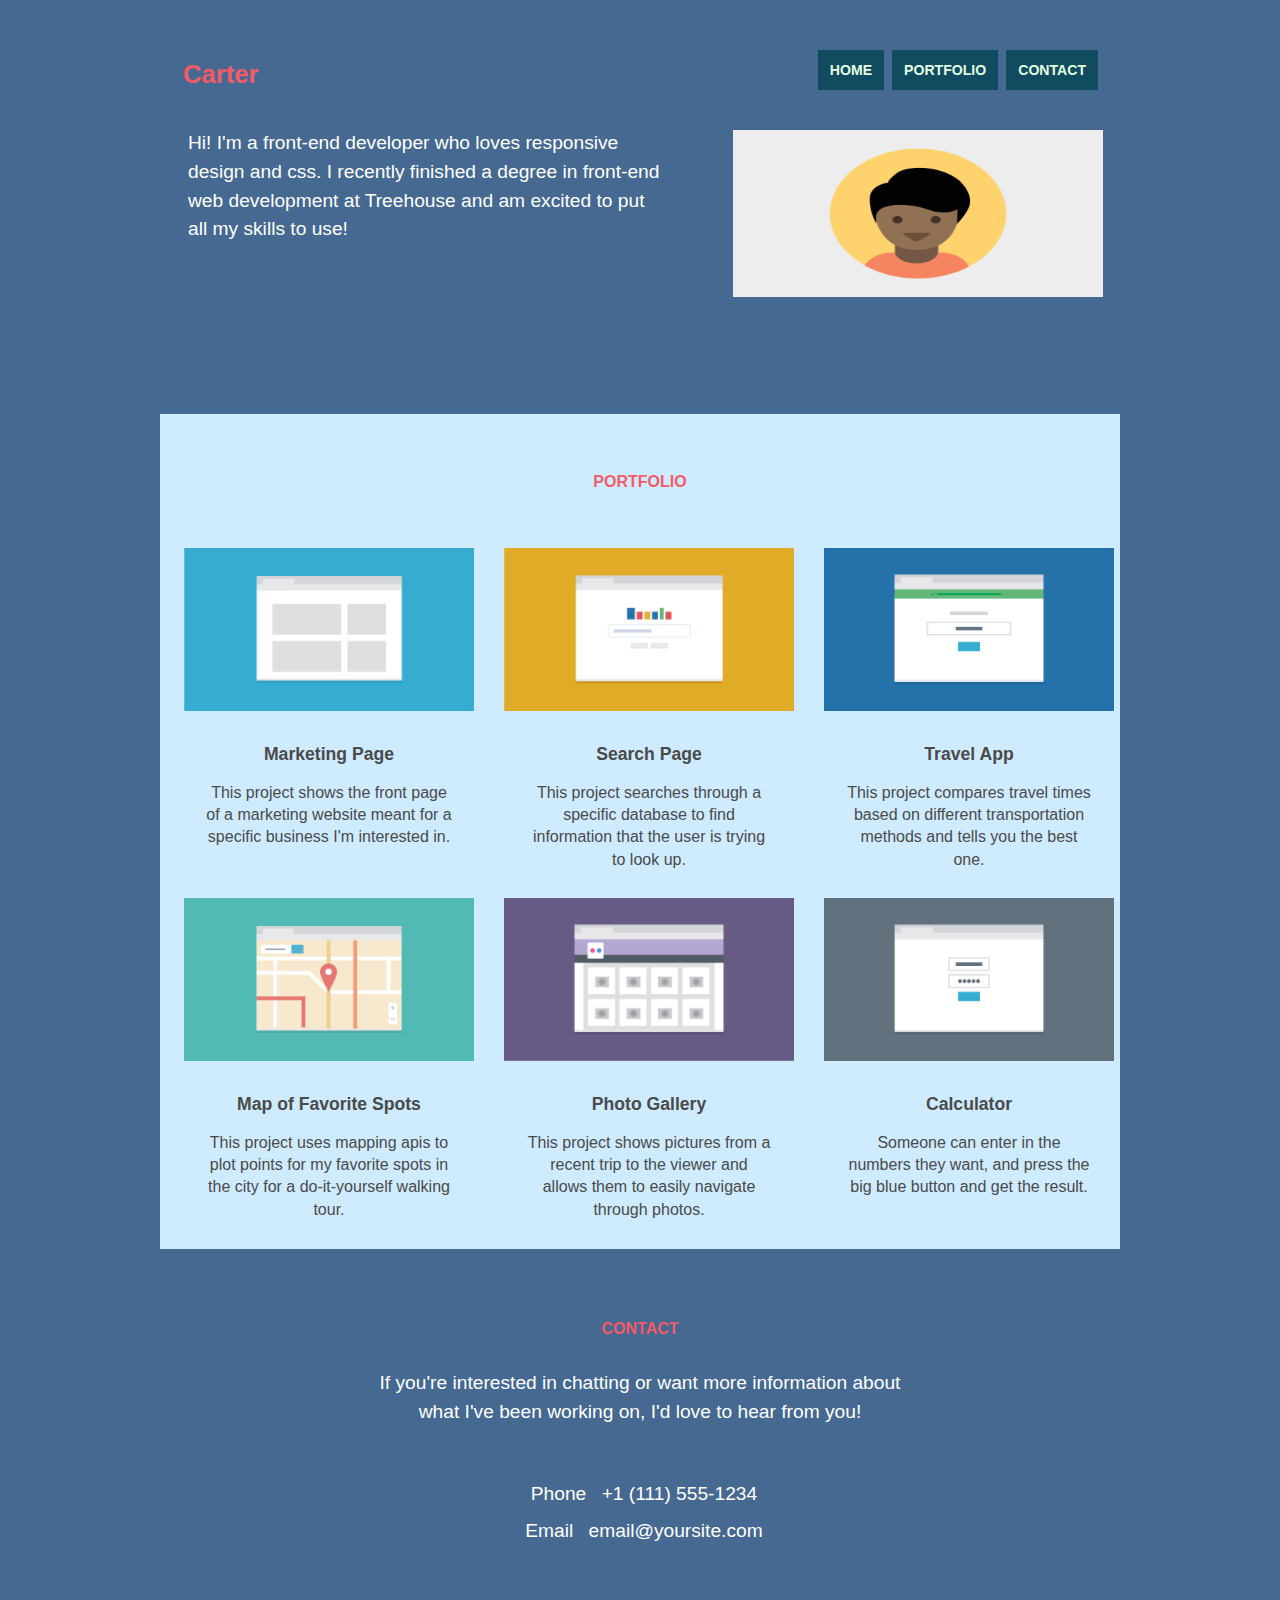
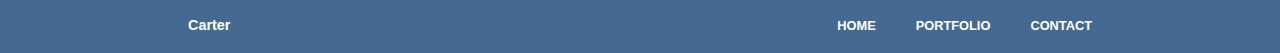
<file: html/index.html>
<!DOCTYPE html>
<html lang="en">

<head>
  <meta charset="utf-8">
  <meta name="viewport" content="width=device-width, initial-scale=1.0">
  <title>Responsive Layout</title>
  <link rel="stylesheet" href="../css/styles.css">
</head>

<body>
  <div class="container">

    <!--    Begin Header    -->
    <header>
      <div class="main-nav" id="navbar">
        <div class="logo">
          <p>Carter</p>
        </div>
        <div class="nav">
          <div class="nav-link"><a href="#navbar">HOME</a></div>
          <div class="nav-link"><a href="#portfolio">PORTFOLIO</a></div>
          <div class="nav-link"><a href="#contact-info">CONTACT</a></div>
        </div>
      </div>
    </header>
    <!--    End Header     -->


    <!--    Begin Greeting     -->
    <div class="greeting">
      <div class="greeting-item">
        <img src="../images/responsive-layout-profile.png" alt="Profile Image">
      </div>
      <div class="greeting-item">
        <p>Hi! I'm a front-end developer who loves responsive design and css. I recently finished a degree in front-end web development at Treehouse and am excited to put all my skills to use!</p>
      </div>
    </div>
    <!--    End Greeting     -->


    <!--    Begin Main    -->
    <div class="main">
      <p class="portfolio" id="portfolio">PORTFOLIO</p>
      <div class="content">
        <img src="../images/portfolio-1.png" alt="Marketing Page Project">
        <p class="headline">Marketing Page</p>
        <p>This project shows the front page of a marketing website meant for a specific business I'm interested in.</p>
      </div>
      <div class="content">
        <img src="../images/portfolio-2.png" alt="Search Page Project">
        <p class="headline">Search Page</p>
        <p>This project searches through a specific database to find information that the user is trying to look up.</p>
      </div>
      <div class="content">
        <img src="../images/portfolio-3.png" alt="Travel App Project">
        <p class="headline">Travel App</p>
        <p>This project compares travel times based on different transportation methods and tells you the best one.</p>
      </div>
      <div class="content">
        <img src="../images/portfolio-6.png" alt="Map of Favorite Spots Project">
        <p class="headline">Map of Favorite Spots</p>
        <p>This project uses mapping apis to plot points for my favorite spots in the city for a do-it-yourself walking tour.</p>
      </div>
      <div class="content">
        <img src="../images/portfolio-5.png" alt="Photo Gallery Project">
        <p class="headline">Photo Gallery</p>
        <p>This project shows pictures from a recent trip to the viewer and allows them to easily navigate through photos.</p>
      </div>
      <div class="content">
        <img src="../images/portfolio-4.png" alt="Calculator Project">
        <p class="headline">Calculator</p>
        <p>Someone can enter in the numbers they want, and press the big blue button and get the result.</p>
      </div>
    </div>
    <!--    End Main    -->

    <!-- Begin Contact Info -->
    <div id="contact-info" class="contact-info">
      <div class="contact-heading">
        <p>CONTACT</p>
      </div>
      <div class="marketing-copy">
        <p>If you're interested in chatting or want more information about what I've been working on, I'd love to hear from you!</p>
      </div>
      <div class="c-info">
        <span class="copy">Phone</span>
        <span class="content">+1 (111) 555-1234</span>
      </div>
      <div class="c-info">
        <span class="copy">Email</span>
        <span class="content">email@yoursite.com</span>
      </div>
    </div>
    <!-- End Contact Info -->


    <!--    Begin Footer     -->
    <footer>
      <div class="main-footer">
        <div>Carter</div>
        <div id="backtotop"><a href="#navbar">BACK TO TOP</a></div>
      </div>
      <div class="main-footer-large">
        <div class="logo-footer">
          <h1>Carter</h1>
        </div>
        <div class="nav-footer">
          <div class="nav-footer"><a href="#navbar">HOME</a></div>
          <div class="nav-footer"><a href="#portfolio">PORTFOLIO</a></div>
          <div class="nav-footer"><a href="#contact-info">CONTACT</a></div>
        </div>
      </div>
    </footer>
    <!--    End Footer     -->

  </div>
</body>

</html>
</file>
<file: css/styles.css>
/*! normalize.css v3.0.2 | MIT License | git.io/normalize */
/**
 * 1. Set default font family to sans-serif.
 * 2. Prevent iOS text size adjust after orientation change, without disabling
 *    user zoom.
 */
html {
  font-family: sans-serif;
  /* 1 */
  -ms-text-size-adjust: 100%;
  /* 2 */
  -webkit-text-size-adjust: 100%;
  /* 2 */ }

/**
 * Remove default margin.
 */
body {
  margin: 0; }

/* HTML5 display definitions
   ========================================================================== */
/**
 * Correct `block` display not defined for any HTML5 element in IE 8/9.
 * Correct `block` display not defined for `details` or `summary` in IE 10/11
 * and Firefox.
 * Correct `block` display not defined for `main` in IE 11.
 */
article,
aside,
details,
figcaption,
figure,
footer,
header,
hgroup,
main,
menu,
nav,
section,
summary {
  display: block; }

/**
 * 1. Correct `inline-block` display not defined in IE 8/9.
 * 2. Normalize vertical alignment of `progress` in Chrome, Firefox, and Opera.
 */
audio,
canvas,
progress,
video {
  display: inline-block;
  /* 1 */
  vertical-align: baseline;
  /* 2 */ }

/**
 * Prevent modern browsers from displaying `audio` without controls.
 * Remove excess height in iOS 5 devices.
 */
audio:not([controls]) {
  display: none;
  height: 0; }

/**
 * Address `[hidden]` styling not present in IE 8/9/10.
 * Hide the `template` element in IE 8/9/11, Safari, and Firefox < 22.
 */
[hidden],
template {
  display: none; }

/* Links
   ========================================================================== */
/**
 * Remove the gray background color from active links in IE 10.
 */
a {
  background-color: transparent; }

/**
 * Improve readability when focused and also mouse hovered in all browsers.
 */
a:active,
a:hover {
  outline: 0; }

/* Text-level semantics
   ========================================================================== */
/**
 * Address styling not present in IE 8/9/10/11, Safari, and Chrome.
 */
abbr[title] {
  border-bottom: 1px dotted; }

/**
 * Address style set to `bolder` in Firefox 4+, Safari, and Chrome.
 */
b,
strong {
  font-weight: bold; }

/**
 * Address styling not present in Safari and Chrome.
 */
dfn {
  font-style: italic; }

/**
 * Address variable `h1` font-size and margin within `section` and `article`
 * contexts in Firefox 4+, Safari, and Chrome.
 */
h1 {
  font-size: 2em;
  margin: 0.67em 0; }

/**
 * Address styling not present in IE 8/9.
 */
mark {
  background: #ff0;
  color: #000; }

/**
 * Address inconsistent and variable font size in all browsers.
 */
small {
  font-size: 80%; }

/**
 * Prevent `sub` and `sup` affecting `line-height` in all browsers.
 */
sub,
sup {
  font-size: 75%;
  line-height: 0;
  position: relative;
  vertical-align: baseline; }

sup {
  top: -0.5em; }

sub {
  bottom: -0.25em; }

/* Embedded content
   ========================================================================== */
/**
 * Remove border when inside `a` element in IE 8/9/10.
 */
img {
  border: 0; }

/**
 * Correct overflow not hidden in IE 9/10/11.
 */
svg:not(:root) {
  overflow: hidden; }

/* Grouping content
   ========================================================================== */
/**
 * Address margin not present in IE 8/9 and Safari.
 */
figure {
  margin: 1em 40px; }

/**
 * Address differences between Firefox and other browsers.
 */
hr {
  -moz-box-sizing: content-box;
  box-sizing: content-box;
  height: 0; }

/**
 * Contain overflow in all browsers.
 */
pre {
  overflow: auto; }

/**
 * Address odd `em`-unit font size rendering in all browsers.
 */
code,
kbd,
pre,
samp {
  font-family: monospace, monospace;
  font-size: 1em; }

/* Forms
   ========================================================================== */
/**
 * Known limitation: by default, Chrome and Safari on OS X allow very limited
 * styling of `select`, unless a `border` property is set.
 */
/**
 * 1. Correct color not being inherited.
 *    Known issue: affects color of disabled elements.
 * 2. Correct font properties not being inherited.
 * 3. Address margins set differently in Firefox 4+, Safari, and Chrome.
 */
button,
input,
optgroup,
select,
textarea {
  color: inherit;
  /* 1 */
  font: inherit;
  /* 2 */
  margin: 0;
  /* 3 */ }

/**
 * Address `overflow` set to `hidden` in IE 8/9/10/11.
 */
button {
  overflow: visible; }

/**
 * Address inconsistent `text-transform` inheritance for `button` and `select`.
 * All other form control elements do not inherit `text-transform` values.
 * Correct `button` style inheritance in Firefox, IE 8/9/10/11, and Opera.
 * Correct `select` style inheritance in Firefox.
 */
button,
select {
  text-transform: none; }

/**
 * 1. Avoid the WebKit bug in Android 4.0.* where (2) destroys native `audio`
 *    and `video` controls.
 * 2. Correct inability to style clickable `input` types in iOS.
 * 3. Improve usability and consistency of cursor style between image-type
 *    `input` and others.
 */
button,
html input[type="button"],
input[type="reset"],
input[type="submit"] {
  -webkit-appearance: button;
  /* 2 */
  cursor: pointer;
  /* 3 */ }

/**
 * Re-set default cursor for disabled elements.
 */
button[disabled],
html input[disabled] {
  cursor: default; }

/**
 * Remove inner padding and border in Firefox 4+.
 */
button::-moz-focus-inner,
input::-moz-focus-inner {
  border: 0;
  padding: 0; }

/**
 * Address Firefox 4+ setting `line-height` on `input` using `!important` in
 * the UA stylesheet.
 */
input {
  line-height: normal; }

/**
 * It's recommended that you don't attempt to style these elements.
 * Firefox's implementation doesn't respect box-sizing, padding, or width.
 *
 * 1. Address box sizing set to `content-box` in IE 8/9/10.
 * 2. Remove excess padding in IE 8/9/10.
 */
input[type="checkbox"],
input[type="radio"] {
  box-sizing: border-box;
  /* 1 */
  padding: 0;
  /* 2 */ }

/**
 * Fix the cursor style for Chrome's increment/decrement buttons. For certain
 * `font-size` values of the `input`, it causes the cursor style of the
 * decrement button to change from `default` to `text`.
 */
input[type="number"]::-webkit-inner-spin-button,
input[type="number"]::-webkit-outer-spin-button {
  height: auto; }

/**
 * 1. Address `appearance` set to `searchfield` in Safari and Chrome.
 * 2. Address `box-sizing` set to `border-box` in Safari and Chrome
 *    (include `-moz` to future-proof).
 */
input[type="search"] {
  -webkit-appearance: textfield;
  /* 1 */
  -moz-box-sizing: content-box;
  -webkit-box-sizing: content-box;
  /* 2 */
  box-sizing: content-box; }

/**
 * Remove inner padding and search cancel button in Safari and Chrome on OS X.
 * Safari (but not Chrome) clips the cancel button when the search input has
 * padding (and `textfield` appearance).
 */
input[type="search"]::-webkit-search-cancel-button,
input[type="search"]::-webkit-search-decoration {
  -webkit-appearance: none; }

/**
 * Define consistent border, margin, and padding.
 */
fieldset {
  border: 1px solid #c0c0c0;
  margin: 0 2px;
  padding: 0.35em 0.625em 0.75em; }

/**
 * 1. Correct `color` not being inherited in IE 8/9/10/11.
 * 2. Remove padding so people aren't caught out if they zero out fieldsets.
 */
legend {
  border: 0;
  /* 1 */
  padding: 0;
  /* 2 */ }

/**
 * Remove default vertical scrollbar in IE 8/9/10/11.
 */
textarea {
  overflow: auto; }

/**
 * Don't inherit the `font-weight` (applied by a rule above).
 * NOTE: the default cannot safely be changed in Chrome and Safari on OS X.
 */
optgroup {
  font-weight: bold; }

/* Tables
   ========================================================================== */
/**
 * Remove most spacing between table cells.
 */
table {
  border-collapse: collapse;
  border-spacing: 0; }

td,
th {
  padding: 0; }

header {
  padding: 0;
  margin: 0; }

html {
  box-sizing: border-box; }

*, *:before, *:after {
  box-sizing: inherit; }

body {
  display: flex;
  margin: 0;
  font-family: sans-serif;
  color: #4a4a4a;
  background: #456990; }

.container, .nav, .greeting, .main, .contact-info {
  display: flex;
  flex-direction: column; }

@media screen and (min-width: 320px) {
  .logo p {
    text-align: center;
    font-size: 1.6em;
    font-weight: bold;
    color: #F45B69;
    padding: 20px 0 25px 0;
    margin: 0; } }
@media screen and (min-width: 768px) {
  .logo p {
    padding: 50px 0 25px 0; } }
@media screen and (min-width: 1024px) {
  .logo p {
    padding: 30px 0 0 0; } }

@media screen and (min-width: 320px) {
  .logo p {
    text-align: center;
    font-size: 1.6em;
    font-weight: bold;
    color: #F45B69;
    padding: 20px 0 25px 0;
    margin: 0; } }
@media screen and (min-width: 768px) {
  .logo p {
    padding: 50px 0 25px 0; } }
@media screen and (min-width: 1024px) {
  .logo p {
    padding: 30px 0 0 0; } }

.container {
  justify-content: center; }

@media screen and (min-width: 1024px) {
  .container {
    max-width: 1024px;
    margin: auto; } }

@media screen and (min-width: 320px) {
  .main-nav {
    width: 100%;
    margin-bottom: 35px; } }
@media screen and (min-width: 1024px) {
  .main-nav {
    display: flex;
    justify-content: space-between;
    padding: 30px 50px 0 55px;
    margin: 0; } }

.nav {
  margin-bottom: 5px; }

@media screen and (min-width: 768px) {
  .nav {
    flex-direction: row;
    justify-content: center; } }

@media screen and (min-width: 320px) {
  .nav-link {
    background: #114B5F;
    text-align: center;
    margin: 2.5px; } }
@media screen and (min-width: 768px) {
  .nav-link {
    font-size: 1.1em;
    margin: 0 8px; } }
@media screen and (min-width: 1024px) {
  .nav-link {
    margin: 20px 4px; } }
@media screen and (min-width: 320px) {
  .nav-link a {
    text-decoration: none;
    color: #E4FDE1;
    font-size: 0.8em;
    font-weight: bold;
    display: block;
    padding: 12px; } }
@media screen and (min-width: 320px) {
  .nav-link a:hover {
    color: #fff;
    background: #419dbd; } }

.greeting {
  max-width: 320px;
  margin: auto;
  padding: 5px 0 20px 0; }

@media screen and (min-width: 768px) {
  .greeting {
    flex-direction: row-reverse;
    margin-bottom: 30px;
    max-width: none; } }

@media screen and (min-width: 320px) {
  .greeting-item {
    padding: 0 15px;
    text-align: center;
    color: #fff;
    line-height: 1.5em; } }
@media screen and (min-width: 768px) {
  .greeting-item {
    order: 1;
    align-content: flex-start;
    margin: 5px 0 0 0px;
    padding: 0 4px 0 20px; } }
@media screen and (min-width: 1024px) {
  .greeting-item {
    margin-left: 40px; } }
@media screen and (min-width: 320px) {
  .greeting-item img {
    width: 70%;
    height: 70%; } }
@media screen and (min-width: 768px) {
  .greeting-item img {
    width: 290px;
    margin: 5px 15px 0 0; } }
@media screen and (min-width: 1024px) {
  .greeting-item img {
    width: 370px;
    margin-right: 45px; } }
@media screen and (min-width: 768px) {
  .greeting-item p {
    margin: 0;
    order: -1;
    font-size: 1.2em;
    text-align: left;
    line-height: 1.5em;
    padding: 0 10px; } }
@media screen and (min-width: 1024px) {
  .greeting-item p {
    padding: 4px 0 0 0;
    font-size: 1.2em; } }

/* --------------------------------------*/
/* ---------- Content Section -----------*/
/* --------------------------------------*/
.main {
  align-items: center;
  background: #cfebff;
  padding: 40px 0 35px; }

@media screen and (min-width: 768px) {
  .main {
    flex-direction: row;
    flex-wrap: wrap;
    justify-content: center;
    padding: 40px 0 0;
    margin-bottom: 5px; } }
@media screen and (min-width: 1024px) {
  .main {
    max-width: 960px;
    padding: 43px 0 0;
    margin: auto auto 5px; } }

@media screen and (min-width: 320px) {
  .portfolio {
    font-size: 0.85em;
    text-align: center;
    margin-bottom: 50px;
    font-weight: bold;
    color: #F45B69; } }
@media screen and (min-width: 768px) {
  .portfolio {
    width: 100%;
    font-size: 0.8em; } }
@media screen and (min-width: 1024px) {
  .portfolio {
    font-size: 1em;
    padding-bottom: 8px; } }

@media screen and (min-width: 320px) {
  .content {
    flex: 1 1 100%;
    max-width: 350px;
    padding: 0;
    margin-bottom: 15px; } }
@media screen and (min-width: 768px) {
  .content {
    max-width: 380px;
    height: 345px;
    margin: -3px -8px 37px; } }
@media screen and (min-width: 1024px) {
  .content {
    flex: 1 1 33%;
    max-width: 320px;
    margin: -3px -8px 8px; } }
@media screen and (min-width: 320px) {
  .content .headline {
    margin-top: 20px;
    font-weight: bold;
    font-size: 1.1em; } }
@media screen and (min-width: 320px) {
  .content img {
    width: 100%;
    padding: 0 14px; } }
@media screen and (min-width: 768px) {
  .content img {
    padding: 2px 14px; } }
@media screen and (min-width: 320px) {
  .content p {
    text-align: center;
    font-weight: lighter;
    font-size: 1em;
    line-height: 1.4em;
    padding: 0 2.3em;
    color: #4a4a4a; } }
@media screen and (min-width: 768px) {
  .content p {
    padding: 0 1.1em 15px;
    margin: 10px 20px; } }
@media screen and (min-width: 1024px) {
  .content p {
    padding: 5px 1em 0; } }

@media screen and (min-width: 320px) {
  footer {
    padding-top: 60px; } }
@media screen and (min-width: 768px) {
  footer {
    padding-top: 40px; } }

@media screen and (min-width: 320px) {
  .main-footer {
    display: flex;
    flex-direction: row;
    justify-content: space-between;
    margin-bottom: 10px; } }
@media screen and (min-width: 768px) {
  .main-footer {
    display: none; } }
@media screen and (min-width: 320px) {
  .main-footer > div {
    margin: 0 10px;
    font-size: 0.8em;
    font-weight: 700;
    color: #fff; } }
@media screen and (min-width: 320px) {
  .main-footer > div > a {
    text-decoration: none;
    color: #fff; } }

@media screen and (min-width: 320px) {
  .logo-footer {
    color: #fff; } }
@media screen and (min-width: 768px) {
  .logo-footer {
    font-size: 0.45em;
    margin-left: 30px;
    align-self: flex-start; } }
@media screen and (min-width: 1024px) {
  .logo-footer {
    margin-left: 60px; } }

@media screen and (min-width: 320px) {
  #backtotop {
    font-size: 0.8em; } }

@media screen and (min-width: 320px) {
  .main-footer-large {
    display: none; } }
@media screen and (min-width: 768px) {
  .main-footer-large {
    display: flex;
    align-items: center;
    justify-content: space-between;
    flex-direction: row;
    margin-bottom: 10px; } }
@media screen and (min-width: 1024px) {
  .main-footer-large {
    margin-right: 20px; } }

@media screen and (min-width: 768px) {
  .nav-footer {
    display: flex;
    align-content: flex-end;
    margin: 0 15px; } }
@media screen and (min-width: 1024px) {
  .nav-footer {
    margin: 0 20px; } }
@media screen and (min-width: 768px) {
  .nav-footer a {
    font-size: 0.8em;
    text-decoration: none;
    font-weight: bold;
    color: #fff; } }
@media screen and (min-width: 768px) {
  .nav-footer a:hover {
    color: #E4FDE1; } }

.contact-info {
  padding-top: 20px;
  margin-bottom: 10px; }

@media screen and (min-width: 768px) {
  .contanct-info {
    margin-bottom: 33px; } }
@media screen and (min-width: 1024px) {
  .contanct-info {
    padding-top: 20px; } }

@media screen and (min-width: 768px) {
  .heading {
    padding-top: 20px;
    margin-top: 20px; } }

@media screen and (min-width: 320px) {
  .c-info {
    display: inline-block;
    text-align: center;
    padding: 0 20px 7px 20px;
    margin: 0 0 15px 0;
    font-size: 1em;
    color: #fff; } }
@media screen and (min-width: 768px) {
  .c-info {
    padding: 0 20px;
    font-size: 1.2em; } }

@media screen and (min-width: 320px) {
  .content {
    margin-left: 10px; } }

@media screen and (min-width: 320px) {
  .contact-heading {
    display: block;
    text-align: center;
    font-size: 1em;
    font-weight: 700;
    color: #F45B69;
    padding: 30px 0 0 0; } }

@media screen and (min-width: 320px) {
  .marketing-copy {
    display: block;
    line-height: 1.5em;
    text-align: center;
    font-weight: lighter;
    padding: 0 10px 12px 10px;
    color: #fff; } }
@media screen and (min-width: 768px) {
  .marketing-copy {
    margin-bottom: 20px; } }
@media screen and (min-width: 768px) {
  .marketing-copy p {
    display: block;
    text-align: center;
    font-weight: lighter;
    line-height: 1.5em;
    font-size: 1.2em;
    padding: 0 90px 5px 90px;
    margin: 25px 0 20px 0; } }
@media screen and (min-width: 1024px) {
  .marketing-copy p {
    padding: 0 220px 5px 220px;
    margin: 15px 0 20px 0; } }

/*# sourceMappingURL=styles.css.map */
</file>
